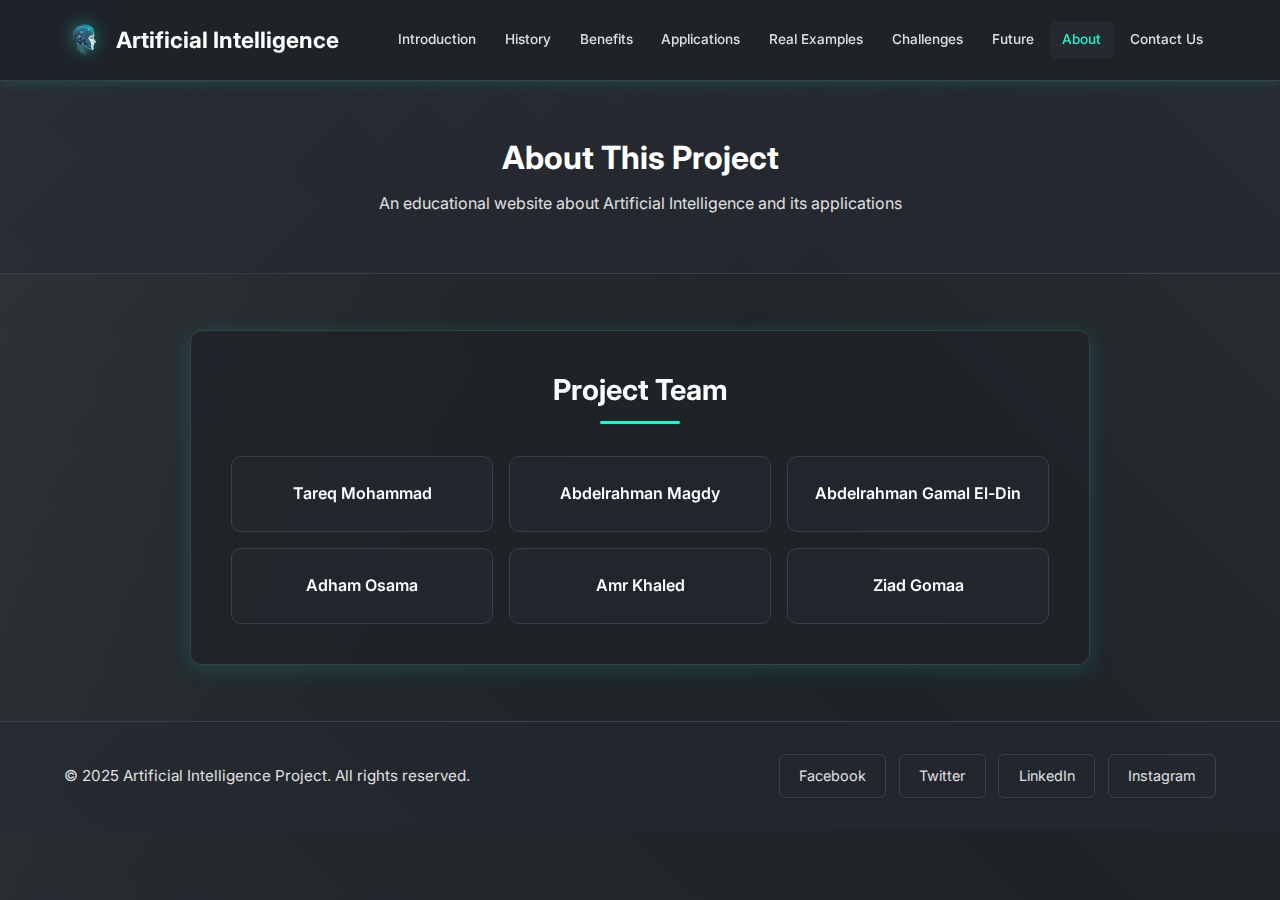
<file: about.html>
<!DOCTYPE html>
<html lang="en" dir="ltr">
<head>
    <meta charset="UTF-8">
    <meta name="viewport" content="width=device-width, initial-scale=1.0">
    <meta name="description" content="About Us - Artificial Intelligence and Its Applications Website">
    <title>About Us - Artificial Intelligence and Its Applications</title>
    <link rel="icon" type="image/x-icon" href="favicon.png">
    <link rel="stylesheet" href="style.css">
    <link rel="preconnect" href="https://fonts.googleapis.com">
    <link rel="preconnect" href="https://fonts.gstatic.com" crossorigin>
    <link href="https://fonts.googleapis.com/css2?family=Inter:wght@400;500;600;700&display=swap" rel="stylesheet">
</head>

<body>

    <header class="header">
        <div class="container">
            <div class="logo-wrapper">
                <img src="logo.png" alt="AI Logo" class="logo-icon">
                <h1 class="logo"><a href="index.html" style="text-decoration: none; color: inherit;">Artificial Intelligence</a></h1>
            </div>
            <nav class="nav">
                <ul class="nav-list">
                    <li><a href="index.html#intro" class="nav-link">Introduction</a></li>
                    <li><a href="index.html#history" class="nav-link">History</a></li>
                    <li><a href="index.html#benefits" class="nav-link">Benefits</a></li>
                    <li><a href="index.html#applications" class="nav-link">Applications</a></li>
                    <li><a href="index.html#examples" class="nav-link">Real Examples</a></li>
                    <li><a href="index.html#challenges" class="nav-link">Challenges</a></li>
                    <li><a href="index.html#future" class="nav-link">Future</a></li>
                    <li><a href="about.html" class="nav-link active">About</a></li>
                    <li><a href="contact.html" class="nav-link">Contact Us</a></li>
                </ul>
            </nav>
        </div>
    </header>

    <section class="hero">
        <div class="container">
            <h2 class="hero-title">About This Project</h2>
            <p class="hero-subtitle">An educational website about Artificial Intelligence and its applications</p>
        </div>
    </section>

    
    <section class="section">
        <div class="container">
            <div class="about-content">
                <div class="about-card">
                    <h2 class="section-title">Project Team</h2>
                    <div class="team-grid">
                        <div class="team-member-card">
                            <h3 class="member-name">Tareq Mohammad</h3>
                        </div>
                        <div class="team-member-card">
                            <h3 class="member-name">Abdelrahman Magdy</h3>
                        </div>
                        <div class="team-member-card">
                            <h3 class="member-name">Abdelrahman Gamal El-Din</h3>
                        </div>
                        <div class="team-member-card">
                            <h3 class="member-name">Adham Osama</h3>
                        </div>
                        <div class="team-member-card">
                            <h3 class="member-name">Amr Khaled</h3>
                        </div>
                        <div class="team-member-card">
                            <h3 class="member-name">Ziad Gomaa</h3>
                        </div>
                    </div>
                </div>
            </div>
        </div>
    </section>

    <footer class="footer">
        <div class="container">
            <div class="footer-content">
                <p class="copyright">&copy; 2025 Artificial Intelligence Project. All rights reserved.</p>
                <div class="social-links">
                    <a href="#" class="social-link" aria-label="Facebook">Facebook</a>
                    <a href="#" class="social-link" aria-label="Twitter">Twitter</a>
                    <a href="#" class="social-link" aria-label="LinkedIn">LinkedIn</a>
                    <a href="#" class="social-link" aria-label="Instagram">Instagram</a>
                </div>
            </div>
        </div>
    </footer>

    <script src="script.js"></script>
</body>
</html>
</file>
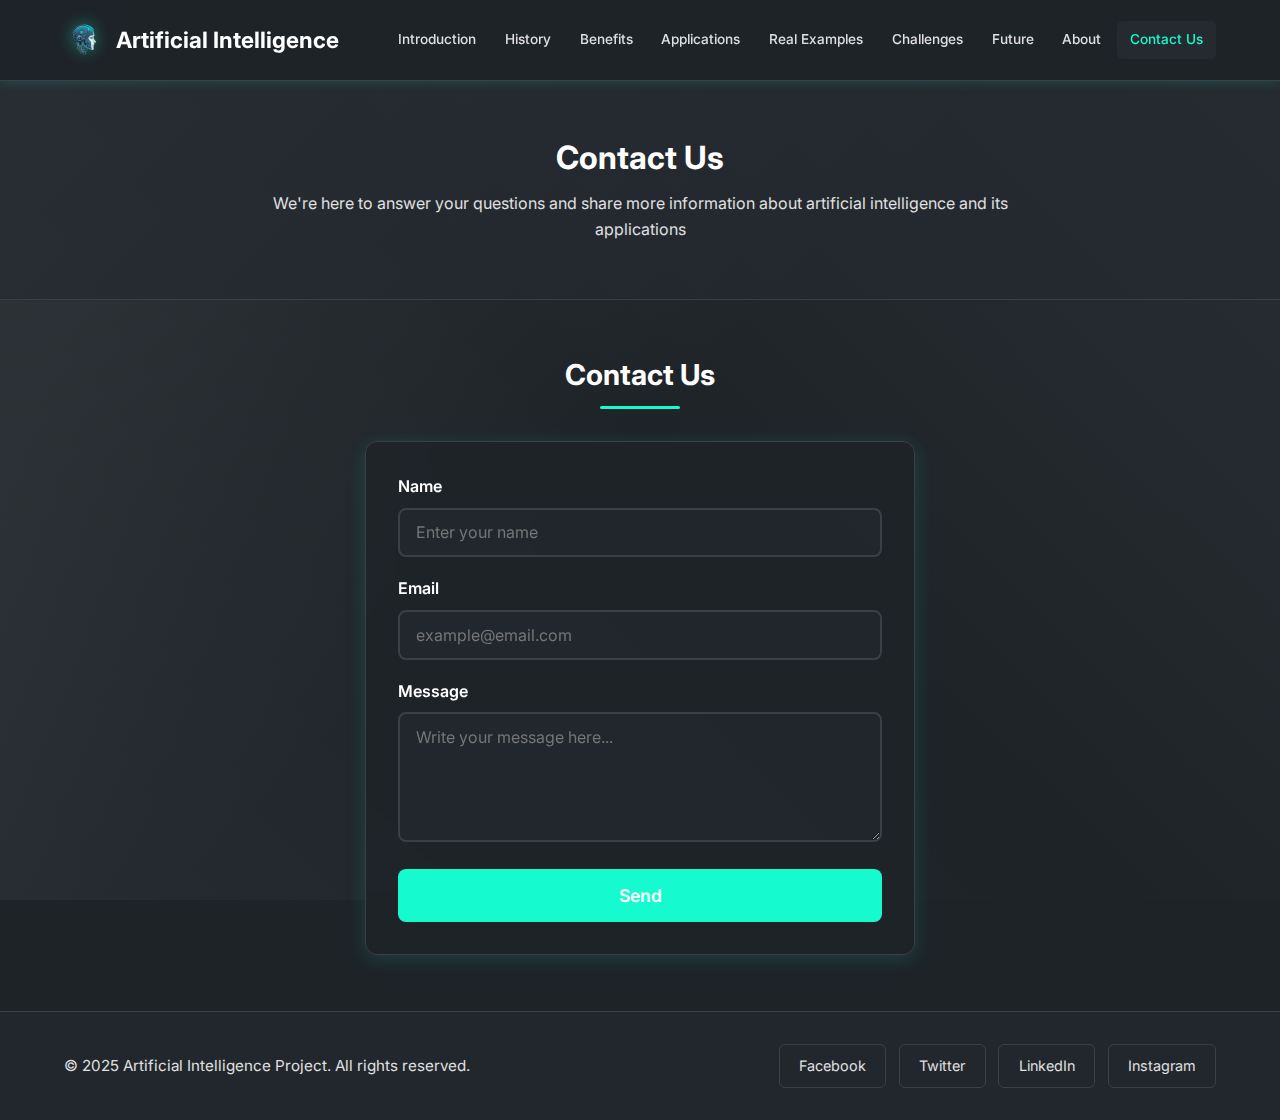
<file: contact.html>
<!DOCTYPE html>
<html lang="en" dir="ltr">
<head>
    <meta charset="UTF-8">
    <meta name="viewport" content="width=device-width, initial-scale=1.0">
    <meta name="description" content="Contact Us - Artificial Intelligence and Its Applications Website">
    <title>Contact Us - Artificial Intelligence and Its Applications</title>
    <link rel="icon" type="image/x-icon" href="favicon.png">
    <link rel="stylesheet" href="style.css">
    <link rel="preconnect" href="https://fonts.googleapis.com">
    <link rel="preconnect" href="https://fonts.gstatic.com" crossorigin>
    <link href="https://fonts.googleapis.com/css2?family=Inter:wght@400;500;600;700&display=swap" rel="stylesheet">
</head>

<body>

    <header class="header">
        <div class="container">
            <div class="logo-wrapper">
                <img src="logo.png" alt="AI Logo" class="logo-icon">
                <h1 class="logo"><a href="index.html" style="text-decoration: none; color: inherit;">Artificial Intelligence</a></h1>
            </div>
            <nav class="nav">
                <ul class="nav-list">
                    <li><a href="index.html#intro" class="nav-link">Introduction</a></li>
                    <li><a href="index.html#history" class="nav-link">History</a></li>
                    <li><a href="index.html#benefits" class="nav-link">Benefits</a></li>
                    <li><a href="index.html#applications" class="nav-link">Applications</a></li>
                    <li><a href="index.html#examples" class="nav-link">Real Examples</a></li>
                    <li><a href="index.html#challenges" class="nav-link">Challenges</a></li>
                    <li><a href="index.html#future" class="nav-link">Future</a></li>
                    <li><a href="about.html" class="nav-link">About</a></li>
                    <li><a href="contact.html" class="nav-link active">Contact Us</a></li>
                </ul>
            </nav>
        </div>
    </header>

    <section class="hero">
        <div class="container">
            <h2 class="hero-title">Contact Us</h2>
            <p class="hero-subtitle">We're here to answer your questions and share more information about artificial intelligence and its applications</p>
        </div>
    </section>

    
    <section class="section contact-section">
        <div class="container">
            <h2 class="section-title">Contact Us</h2>
            <form class="contact-form">
                <div class="form-group">
                    <label>Name</label>
                    <input type="text" name="name" placeholder="Enter your name" required>
                </div>
                <div class="form-group">
                    <label>Email</label>
                    <input type="email" name="email" placeholder="example@email.com" required>
                </div>
                <div class="form-group">
                    <label>Message</label>
                    <textarea name="message" rows="5" placeholder="Write your message here..." required></textarea>
                </div>
                <button type="submit" class="submit-btn">Send</button>
            </form>
        </div>
    </section>

    <footer class="footer">
        <div class="container">
            <div class="footer-content">
                <p class="copyright">&copy; 2025 Artificial Intelligence Project. All rights reserved.</p>
                <div class="social-links">
                    <a href="#" class="social-link" aria-label="Facebook">Facebook</a>
                    <a href="#" class="social-link" aria-label="Twitter">Twitter</a>
                    <a href="#" class="social-link" aria-label="LinkedIn">LinkedIn</a>
                    <a href="#" class="social-link" aria-label="Instagram">Instagram</a>
                </div>
            </div>
        </div>
    </footer>

    <script src="script.js"></script>
</body>
</html>
</file>
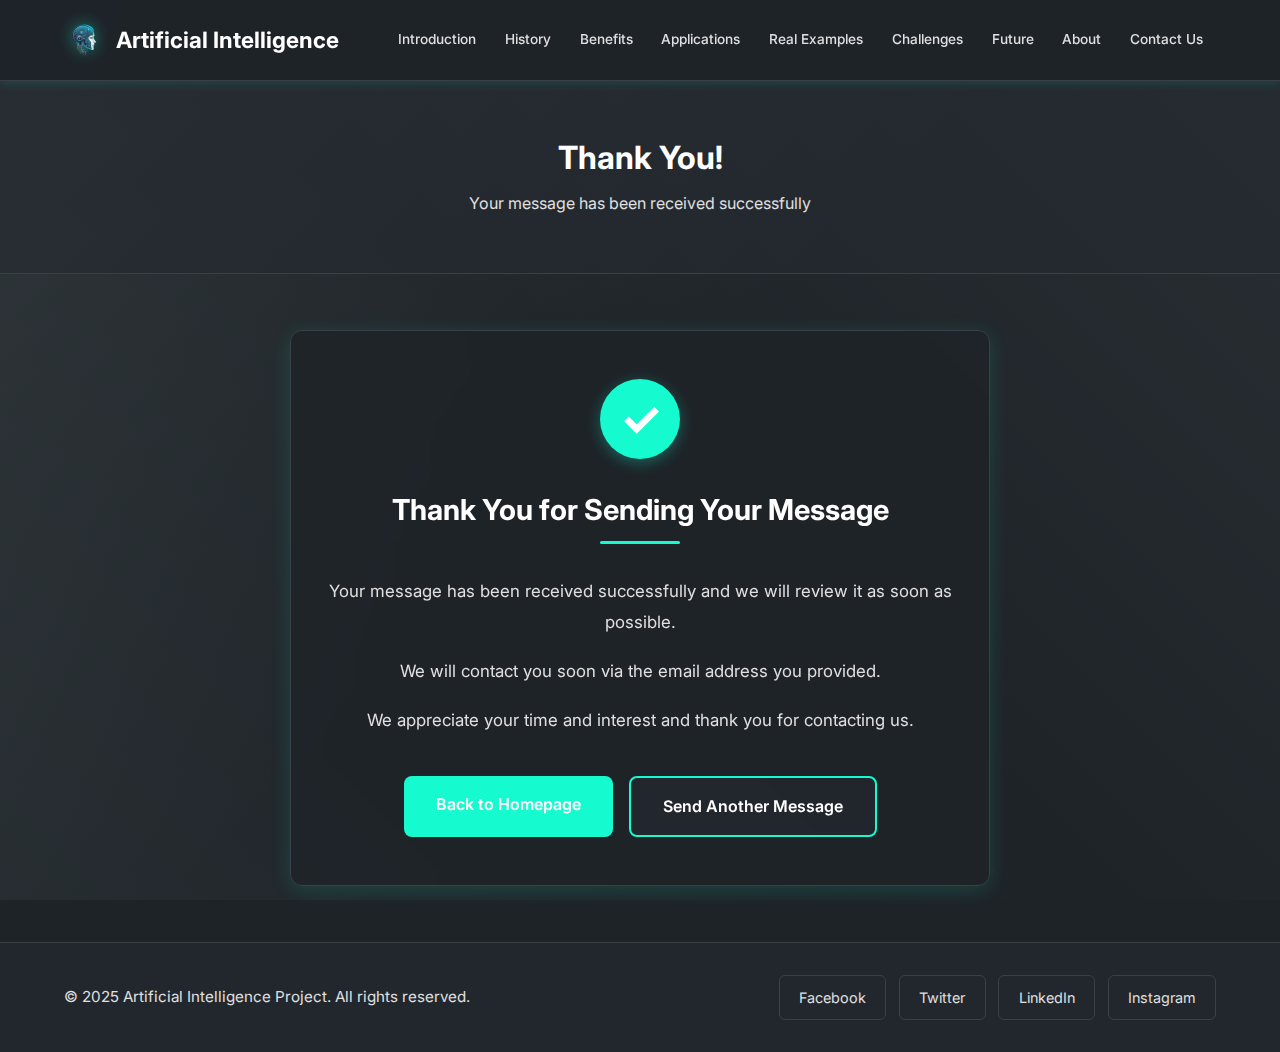
<file: Thank_You.html>
<!DOCTYPE html>
<html lang="en" dir="ltr">
<head>
    <meta charset="UTF-8">
    <meta name="viewport" content="width=device-width, initial-scale=1.0">
    <meta name="description" content="Thank You - Artificial Intelligence and Its Applications Website">
    <title>Thank You - Artificial Intelligence and Its Applications</title>
    <link rel="icon" type="image/x-icon" href="favicon.png">
    <link rel="stylesheet" href="style.css">
    <link rel="preconnect" href="https://fonts.googleapis.com">
    <link rel="preconnect" href="https://fonts.gstatic.com" crossorigin>
    <link href="https://fonts.googleapis.com/css2?family=Inter:wght@400;500;600;700&display=swap" rel="stylesheet">
</head>

<body>

    <header class="header">
        <div class="container">
            <div class="logo-wrapper">
                <img src="logo.png" alt="AI Logo" class="logo-icon">
                <h1 class="logo"><a href="index.html" style="text-decoration: none; color: inherit;">Artificial Intelligence</a></h1>
            </div>
            <nav class="nav">
                <ul class="nav-list">
                    <li><a href="index.html#intro" class="nav-link">Introduction</a></li>
                    <li><a href="index.html#history" class="nav-link">History</a></li>
                    <li><a href="index.html#benefits" class="nav-link">Benefits</a></li>
                    <li><a href="index.html#applications" class="nav-link">Applications</a></li>
                    <li><a href="index.html#examples" class="nav-link">Real Examples</a></li>
                    <li><a href="index.html#challenges" class="nav-link">Challenges</a></li>
                    <li><a href="index.html#future" class="nav-link">Future</a></li>
                    <li><a href="about.html" class="nav-link">About</a></li>
                    <li><a href="contact.html" class="nav-link">Contact Us</a></li>
                </ul>
            </nav>
        </div>
    </header>

    <section class="hero">
        <div class="container">
            <h2 class="hero-title">Thank You!</h2>
            <p class="hero-subtitle">Your message has been received successfully</p>
        </div>
    </section>

    
    <section class="section">
        <div class="container">
            <div class="thank-you-message">
                <div class="thank-you-icon">✓</div>
                <h2 class="section-title">Thank You for Sending Your Message</h2>
                <div class="thank-you-content">
                    <p class="thank-you-text">Your message has been received successfully and we will review it as soon as possible.</p>
                    <p class="thank-you-text">We will contact you soon via the email address you provided.</p>
                    <p class="thank-you-text">We appreciate your time and interest and thank you for contacting us.</p>
                </div>
                <div class="thank-you-actions">
                    <a href="index.html" class="thank-you-btn-primary">Back to Homepage</a>
                    <a href="contact.html" class="thank-you-btn-secondary">Send Another Message</a>
                </div>
            </div>
        </div>
    </section>

    <footer class="footer">
        <div class="container">
            <div class="footer-content">
                <p class="copyright">&copy; 2025 Artificial Intelligence Project. All rights reserved.</p>
                <div class="social-links">
                    <a href="#" class="social-link" aria-label="Facebook">Facebook</a>
                    <a href="#" class="social-link" aria-label="Twitter">Twitter</a>
                    <a href="#" class="social-link" aria-label="LinkedIn">LinkedIn</a>
                    <a href="#" class="social-link" aria-label="Instagram">Instagram</a>
                </div>
            </div>
        </div>
    </footer>

    <script src="script.js"></script>
</body>
</html>
</file>
<file: style.css>
* {
    margin: 0;
    padding: 0;
    box-sizing: border-box;
}

:root {
    --primary-color: #15facf;
    --primary-dark: #0fc4a8;
    --primary-light: #3dfce0;
    --bg-color: #1e2328;
    --bg-light: #252a30;
    --bg-lighter: #2d3339;
    --text-color: #ffffff;
    --text-light: #e0e0e0;
    --text-lighter: #b0b0b0;
    --border-color: #3a4047;
    --shadow: rgba(21, 250, 207, 0.15);
    --shadow-hover: rgba(21, 250, 207, 0.25);
}

body {
    font-family: 'Inter', sans-serif;
    line-height: 1.6;
    color: var(--text-color);
    background: #1e2328;
    background-image: 
        linear-gradient(135deg, rgba(232, 245, 243, 0.08) 0%, transparent 50%),
        linear-gradient(225deg, rgba(212, 237, 233, 0.06) 0%, transparent 50%),
        linear-gradient(45deg, rgba(192, 229, 223, 0.04) 0%, transparent 50%);
    background-attachment: fixed;
    min-height: 100vh;
    overflow-x: hidden;
    position: relative;
}

.container {
    max-width: 1200px;
    margin: 0 auto;
    padding: 0 24px;
}

html {
    scroll-behavior: smooth;
}

@keyframes fadeIn { from { opacity: 0; transform: translateY(20px); } to { opacity: 1; transform: translateY(0); } }

.header {
    background: rgba(30, 35, 40, 0.95);
    backdrop-filter: blur(10px);
    padding: 1.25rem 0;
    position: sticky;
    top: 0;
    z-index: 1000;
    box-shadow: 0 2px 10px var(--shadow);
    border-bottom: 1px solid var(--border-color);
}

.header .container {
    display: flex;
    justify-content: space-between;
    align-items: center;
    gap: 1.5rem;
    flex-wrap: nowrap;
}

.logo-wrapper {
    display: flex;
    align-items: center;
    gap: 0.75rem;
    flex-shrink: 0;
    transition: all 0.3s ease;
    cursor: pointer;
}

.logo-icon {
    width: 40px;
    height: 40px;
    object-fit: contain;
    transition: all 0.3s ease;
    flex-shrink: 0;
    filter: drop-shadow(0 0 8px rgba(21, 250, 207, 0.4));
}

.logo-wrapper:hover .logo-icon {
    filter: drop-shadow(0 0 15px rgba(21, 250, 207, 0.7)) brightness(1.1);
    transform: scale(1.08);
}

.logo {
    font-size: 1.4rem;
    font-weight: 700;
    color: var(--text-color);
    transition: all 0.3s ease;
    white-space: nowrap;
    flex-shrink: 0;
    margin: 0;
}

.logo-wrapper:hover .logo {
    color: var(--primary-color);
}

.nav-list {
    display: flex;
    list-style: none;
    gap: 0.2rem;
    flex-wrap: nowrap;
    align-items: center;
    margin: 0;
    padding: 0;
    flex: 1;
    justify-content: flex-end;
}

.nav-link {
    color: var(--text-light);
    text-decoration: none;
    font-weight: 500;
    padding: 0.5rem 0.8rem;
    border-radius: 6px;
    transition: all 0.2s ease;
    font-size: 0.85rem;
    white-space: nowrap;
    display: inline-block;
}

.nav-link:hover, .nav-link.active {
    color: var(--primary-color);
    background-color: var(--bg-light);
}

.hero {
    background: rgba(37, 42, 48, 0.6);
    padding: 3.5rem 0;
    text-align: center;
    border-bottom: 1px solid var(--border-color);
    position: relative;
    z-index: 1;
}

.hero-title {
    font-size: 2rem;
    margin-bottom: 0.8rem;
    font-weight: 700;
    color: var(--text-color);
    line-height: 1.3;
}

.hero-subtitle {
    font-size: 1rem;
    color: var(--text-light);
    line-height: 1.6;
    max-width: 800px;
    margin: 0 auto;
    padding: 0 1rem;
}

.section {
    padding: 3.5rem 0;
    position: relative;
    z-index: 1;
    scroll-margin-top: 90px;
}

.applications-section {
    padding-top: 2rem;
}

.applications-section .section-title {
    margin-bottom: 0.5rem;
}

.section-title {
    font-size: 1.8rem;
    color: var(--text-color);
    margin-bottom: 2rem;
    text-align: center;
    font-weight: 700;
    padding-bottom: 1rem;
    position: relative;
    line-height: 1.3;
}

.section-title::after { content: ''; position: absolute; bottom: 0; right: 50%; transform: translateX(50%); width: 80px; height: 3px; background: var(--primary-color); border-radius: 2px; }

.section-intro {
    text-align: center;
    color: var(--text-light);
    font-size: 0.95rem;
    margin: 0 auto 2rem;
    max-width: 750px;
    line-height: 1.7;
    padding: 0 1rem;
}

.content-wrapper {
    display: flex;
    gap: 1.5rem;
    align-items: flex-start;
    margin-bottom: 1.5rem;
    flex-wrap: wrap;
}

.intro-text {
    flex: 1;
    min-width: 280px;
    font-size: 0.95rem;
    line-height: 1.7;
    color: var(--text-light);
}

.intro-text p {
    margin-bottom: 1rem;
}

.intro-image {
    flex: 1;
    min-width: 300px;
    max-width: 100%;
    height: auto;
    border-radius: 12px;
    box-shadow: 0 8px 25px var(--shadow);
    transition: all 0.3s ease;
    align-self: flex-start;
    margin-top: 0.5rem;
}

.intro-image:hover {
    box-shadow: 0 15px 40px rgba(21, 250, 207, 0.3);
    transform: scale(1.05) translateY(-5px);
}

.features-list {
    background: rgba(37, 42, 48, 0.7);
    padding: 2rem;
    border-radius: 10px;
    margin-top: 1.5rem;
    box-shadow: 0 2px 15px var(--shadow);
    border: 1px solid var(--border-color);
    transition: all 0.3s ease;
    backdrop-filter: blur(5px);
}

.features-list:hover {
    box-shadow: 0 8px 30px rgba(21, 250, 207, 0.2);
    transform: translateY(-3px);
}

.features-list h3 { color: var(--text-color); margin-bottom: 1.2rem; font-size: 1.2rem; font-weight: 600; }

.features-list ul {
    list-style: none;
    padding-left: 1.5rem;
}

.features-list li {
    padding: 0.6rem 2rem 0.6rem 1.8rem;
    position: relative;
    transition: all 0.3s ease;
    font-size: 0.9rem;
    line-height: 1.6;
}

.features-list li:hover {
    color: var(--primary-color);
    transform: translateX(5px);
    padding-left: 2.5rem;
}

.features-list li::before { content: '✓'; position: absolute; left: 0.5rem; color: var(--primary-color); font-weight: bold; font-size: 1.3rem; transition: all 0.3s ease; }

.features-list li:hover::before { transform: scale(1.2) rotate(5deg); color: var(--primary-dark); }

.benefits-grid {
    display: grid;
    grid-template-columns: repeat(auto-fit, minmax(240px, 1fr));
    gap: 1.5rem;
    margin-bottom: 2rem;
}

.benefit-card {
    background: rgba(30, 35, 40, 0.8);
    padding: 1.8rem;
    border-radius: 10px;
    box-shadow: 0 2px 12px var(--shadow);
    border-top: 3px solid var(--primary-color);
    transition: all 0.3s ease;
    backdrop-filter: blur(5px);
}

.benefit-card:hover {
    box-shadow: 0 10px 35px rgba(21, 250, 207, 0.25);
    transform: translateY(-8px);
    border-top-width: 4px;
}

.benefit-card h3 {
    color: var(--text-color);
    margin-bottom: 0.8rem;
    font-size: 1.1rem;
    font-weight: 600;
    transition: color 0.3s ease;
}

.benefit-card:hover h3 { color: var(--primary-color); }

.benefit-card p {
    color: var(--text-light);
    line-height: 1.6;
    font-size: 0.9rem;
    margin-bottom: 0.8rem;
}

.comparison-table {
    margin-top: 2rem;
    background: rgba(30, 35, 40, 0.8);
    padding: 2rem;
    border-radius: 12px;
    box-shadow: 0 4px 20px var(--shadow);
    transition: all 0.3s ease;
    backdrop-filter: blur(5px);
}

.comparison-table:hover {
    box-shadow: 0 8px 35px rgba(21, 250, 207, 0.2);
    transform: translateY(-3px);
}

.comparison-table h3 { color: var(--text-color); margin-bottom: 1.2rem; text-align: center; font-size: 1.2rem; font-weight: 600; }

table {
    width: 100%;
    border-collapse: collapse;
    margin-top: 1rem;
    background: transparent;
}

th {
    padding: 1rem;
    text-align: center;
    font-weight: 600;
    color: var(--text-color);
    background: transparent;
    border-bottom: 2px solid var(--primary-color);
    font-size: 0.95rem;
}

td {
    padding: 1rem;
    text-align: center;
    color: var(--text-light);
    border-bottom: 1px solid var(--border-color);
    background: transparent;
    font-size: 0.9rem;
}

tbody tr {
    transition: all 0.3s ease;
}

tbody tr:hover {
    transform: scale(1.02);
}

tbody tr:hover td {
    background: rgba(21, 250, 207, 0.12);
    color: var(--text-color);
}

.application-card {
    margin-bottom: 2rem;
    background: rgba(30, 35, 40, 0.8);
    padding: 2rem;
    border-radius: 10px;
    box-shadow: 0 2px 12px var(--shadow);
    border-left: 3px solid var(--primary-color);
    transition: all 0.3s ease;
    backdrop-filter: blur(5px);
}

.application-card:hover {
    box-shadow: 0 12px 40px rgba(21, 250, 207, 0.3);
}

.card-header {
    display: flex;
    justify-content: space-between;
    align-items: center;
    margin-bottom: 1.2rem;
    padding-bottom: 0.6rem;
    border-bottom: 2px solid var(--primary-color);
    gap: 1rem;
    flex-wrap: wrap;
}

.application-card h3 {
    color: var(--text-color);
    font-size: 1.3rem;
    margin: 0;
    padding: 0;
    border-bottom: none;
    font-weight: 600;
    line-height: 1.4;
    word-break: keep-all;
    transition: color 0.3s ease;
    flex: 1;
    min-width: 0;
}

.application-card:hover h3 { color: var(--primary-color); }

.app-content {
    display: flex;
    gap: 1.5rem;
    align-items: center;
    flex-wrap: wrap;
    margin-top: 1rem;
}

.app-image-wrapper {
    flex: 1;
    min-width: 300px;
    max-width: 100%;
}

.app-image {
    width: 100%;
    height: auto;
    border-radius: 10px;
    box-shadow: 0 5px 20px var(--shadow);
    transition: all 0.3s ease;
    display: block;
}

.app-image:hover {
    box-shadow: 0 15px 45px rgba(21, 250, 207, 0.35);
    transform: scale(1.06) translateY(-8px);
}

.app-text {
    flex: 1;
    min-width: 0;
    overflow-wrap: break-word;
    overflow: visible;
}

.app-text p {
    font-size: 0.95rem;
    margin-bottom: 0.8rem;
    color: var(--text-color);
    font-weight: 600;
    line-height: 1.6;
    word-break: keep-all;
}

.app-text ol {
    padding-left: 1.5rem;
    color: var(--text-light);
}

.app-text li {
    padding: 0.5rem 0;
    line-height: 1.6;
    transition: all 0.3s ease;
    font-size: 0.9rem;
}

.app-text li::marker { color: var(--primary-color); font-weight: bold; }

.app-text li:hover {
    color: var(--primary-color);
}

.audio-section {
    margin: 0;
    padding: 0;
    display: flex;
    justify-content: flex-end;
    flex-shrink: 0;
}

.audio-player-wrapper {
    width: auto;
    min-width: 280px;
    max-width: 100%;
    background: rgba(30, 35, 40, 0.8);
    border: 1px solid var(--border-color);
    border-left: 3px solid var(--primary-color);
    border-radius: 6px;
    padding: 0.5rem 0.8rem;
    backdrop-filter: blur(5px);
    transition: all 0.3s ease;
    box-sizing: border-box;
    overflow: visible;
    flex-shrink: 0;
    display: flex;
    align-items: center;
    gap: 0.8rem;
    cursor: help;
}

.audio-player-wrapper:hover {
    border-color: var(--primary-color);
    background: rgba(30, 35, 40, 0.95);
    box-shadow: 0 2px 10px rgba(21, 250, 207, 0.15);
}

.audio-label-text {
    color: var(--primary-color);
    font-size: 0.75rem;
    font-weight: 600;
    white-space: nowrap;
    flex-shrink: 0;
    letter-spacing: 0.3px;
}

.audio-element {
    flex: 1;
    min-width: 0;
    height: 36px;
    outline: none;
    display: block;
    box-sizing: border-box;
}

.audio-element::-webkit-media-controls-panel {
    background-color: transparent !important;
}

.audio-element::-webkit-media-controls-play-button {
    background-color: var(--primary-color) !important;
    border-radius: 50% !important;
    width: 28px !important;
    height: 28px !important;
}

.audio-element::-webkit-media-controls-play-button:hover {
    background-color: var(--primary-dark) !important;
}

.audio-element::-webkit-media-controls-current-time-display,
.audio-element::-webkit-media-controls-time-remaining-display {
    color: var(--text-light) !important;
    font-family: 'Inter', sans-serif !important;
    font-size: 0.7rem !important;
    font-weight: 500;
}

.audio-element::-webkit-media-controls-timeline {
    background-color: rgba(58, 64, 71, 0.8) !important;
    border-radius: 2px;
    height: 3px;
    margin: 0 0.4rem;
}

.audio-element::-webkit-media-controls-timeline::-webkit-slider-thumb {
    background-color: var(--primary-color) !important;
    border-radius: 50%;
    width: 10px;
    height: 10px;
}

.audio-element::-webkit-media-controls-volume-slider {
    background-color: rgba(58, 64, 71, 0.8) !important;
    border-radius: 2px;
}

.audio-element::-webkit-media-controls-mute-button {
    filter: brightness(0) invert(0.7);
    opacity: 0.8;
}

.audio-element::-webkit-media-controls-mute-button:hover {
    opacity: 1;
    filter: brightness(0) invert(0.9);
}

.audio-element::-webkit-media-controls-enclosure {
    background-color: transparent !important;
}

@media (max-width: 768px) {
    .card-header {
        flex-direction: column;
        align-items: flex-start;
        gap: 0.8rem;
    }

    .audio-section {
        justify-content: flex-start;
        width: 100%;
    }

    .audio-player-wrapper {
        width: 100%;
        max-width: 100%;
        min-width: 100%;
        padding: 0.45rem 0.7rem;
        box-sizing: border-box;
        flex-wrap: wrap;
        gap: 0.6rem;
    }

    .audio-label-text {
        font-size: 0.7rem;
        width: 100%;
    }

    .audio-element {
        height: 32px;
        width: 100%;
        flex: 1 1 100%;
    }

    .app-content {
        align-items: flex-start;
    }
}

.challenges-content {
    padding: 2rem;
    border-radius: 10px;
    box-shadow: 0 2px 15px var(--shadow);
    max-width: 850px;
    margin: 0 auto;
    border: 1px solid var(--border-color);
    transition: all 0.3s ease;
    background: rgba(37, 42, 48, 0.7);
    backdrop-filter: blur(5px);
}

.challenges-content:hover {
    box-shadow: 0 8px 30px rgba(21, 250, 207, 0.2);
    transform: translateY(-3px);
}

.challenges-content > p { font-size: 1rem; margin-bottom: 1.5rem; color: var(--text-color); text-align: center; font-weight: 600; line-height: 1.6; }

.challenges-list {
    list-style: none;
    padding: 0;
}

.challenges-list li {
    padding: 1rem;
    margin-bottom: 1rem;
    background: rgba(30, 35, 40, 0.6);
    border-left: 3px solid var(--text-light);
    border-radius: 8px;
    box-shadow: 0 1px 5px var(--shadow);
    transition: all 0.3s ease;
    line-height: 1.7;
    font-size: 0.9rem;
}

.challenge-note { display: block; margin-top: 0.6rem; color: var(--text-lighter); font-size: 0.85rem; font-style: italic; padding-top: 0.5rem; border-top: 1px solid var(--border-color); line-height: 1.6; }

.challenges-list li:hover {
    background: rgba(30, 35, 40, 0.9);
    box-shadow: 0 6px 20px rgba(21, 250, 207, 0.25);
    border-left-color: var(--primary-color);
    border-left-width: 4px;
    transform: translateX(8px) scale(1.02);
}

.challenges-list strong { color: var(--text-color); display: block; margin-bottom: 0.4rem; font-size: 0.95rem; font-weight: 600; transition: all 0.3s ease; }

.challenges-list li:hover strong { color: var(--primary-color); }

.contact-form {
    max-width: 550px;
    margin: 0 auto;
    background: rgba(30, 35, 40, 0.8);
    padding: 2rem;
    border-radius: 12px;
    box-shadow: 0 4px 20px var(--shadow);
    border: 1px solid var(--border-color);
    transition: all 0.3s ease;
    backdrop-filter: blur(5px);
}

.contact-form:hover {
    box-shadow: 0 8px 35px rgba(21, 250, 207, 0.25);
    transform: translateY(-3px);
}

.form-group {
    margin-bottom: 1.2rem;
}

.form-group label {
    display: block;
    margin-bottom: 0.5rem;
    color: var(--text-color);
    font-weight: 600;
    font-size: 1rem;
}

.form-group input,
.form-group textarea {
    width: 100%;
    padding: 0.8rem 1rem;
    border: 2px solid var(--border-color);
    border-radius: 8px;
    font-family: 'Inter', sans-serif;
    font-size: 1rem;
    color: var(--text-color);
    background: rgba(37, 42, 48, 0.6);
    transition: all 0.3s ease;
    outline: none;
}

.form-group input:focus, .form-group textarea:focus {
    border-color: var(--primary-color);
    background: rgba(30, 35, 40, 0.8);
    box-shadow: 0 0 0 3px rgba(21, 250, 207, 0.15);
    transform: translateY(-2px);
}

.form-group textarea { resize: vertical; min-height: 120px; }

.submit-btn {
    width: 100%;
    padding: 1rem 2rem;
    background: var(--primary-color);
    color: white;
    border: none;
    border-radius: 8px;
    font-family: 'Inter', sans-serif;
    font-size: 1.1rem;
    font-weight: 600;
    cursor: pointer;
    transition: all 0.3s ease;
}

.submit-btn:hover {
    background: var(--primary-dark);
    transform: translateY(-2px);
    box-shadow: 0 4px 12px rgba(21, 250, 207, 0.3);
}

.footer {
    background: rgba(37, 42, 48, 0.6);
    color: var(--text-color);
    padding: 2rem 0;
    text-align: center;
    border-top: 1px solid var(--border-color);
    position: relative;
    z-index: 1;
}

.footer-content {
    display: flex;
    justify-content: space-between;
    align-items: center;
    flex-wrap: wrap;
    gap: 1.5rem;
}

.copyright {
    margin: 0;
    color: var(--text-light);
    font-size: 0.95rem;
}

.social-links {
    display: flex;
    gap: 0.8rem;
    flex-wrap: wrap;
    justify-content: center;
}

.social-link {
    color: var(--text-light);
    text-decoration: none;
    padding: 0.6rem 1.2rem;
    border-radius: 6px;
    transition: all 0.3s ease;
    border: 1px solid var(--border-color);
    font-size: 0.9rem;
}

.social-link:hover {
    background-color: rgba(30, 35, 40, 0.8);
    color: var(--primary-color);
    border-color: var(--primary-color);
}

.back-to-top {
    position: fixed;
    bottom: 2rem;
    left: 2rem;
    width: 50px;
    height: 50px;
    background: var(--primary-color);
    color: white;
    border: none;
    border-radius: 50%;
    font-size: 1.5rem;
    cursor: pointer;
    opacity: 0;
    visibility: hidden;
    transition: all 0.3s ease;
    z-index: 100;
    box-shadow: 0 4px 12px var(--shadow);
}

.back-to-top.show { opacity: 1; visibility: visible; }
.back-to-top:hover { background: var(--primary-dark); }

a:focus, button:focus { outline: 2px solid var(--primary-color); outline-offset: 2px; border-radius: 4px; }

.form-group input.error, .form-group textarea.error { border-color: #ef4444; background-color: #fef2f2; }

.error-message { color: #ef4444; font-size: 0.875rem; margin-top: 0.5rem; }

@media (max-width: 1200px) {
    .nav-link {
        font-size: 0.8rem;
        padding: 0.45rem 0.7rem;
    }
    
    .nav-list {
        gap: 0.15rem;
    }
    
    .logo {
        font-size: 1.3rem;
    }
    
    .logo-icon {
        width: 35px;
        height: 35px;
    }
}

@media (max-width: 1024px) {
    .nav-list {
        flex-wrap: wrap;
    }
    
    .header .container {
        gap: 1rem;
    }
}

@media (max-width: 768px) {
    .header {
        padding: 1rem 0;
    }

    .header .container {
        flex-direction: column;
        gap: 1rem;
    }

    .logo-wrapper {
        gap: 0.6rem;
    }
    
    .logo {
        font-size: 1.3rem;
    }
    
    .logo-icon {
        width: 32px;
        height: 32px;
    }

    .nav-list {
        flex-direction: row;
        gap: 0.2rem;
        text-align: center;
        justify-content: center;
        flex-wrap: wrap;
    }

    .nav-link {
        font-size: 0.75rem;
        padding: 0.4rem 0.6rem;
    }

    .hero {
        padding: 2.5rem 0;
    }

    .hero-title {
        font-size: 1.5rem;
        padding: 0 1rem;
    }

    .hero-subtitle {
        font-size: 0.85rem;
        padding: 0 1rem;
    }

    .section {
        padding: 2.5rem 0;
    }

    .section-title {
        font-size: 1.4rem;
        margin-bottom: 1.5rem;
        padding: 0 1rem;
    }

    .section-intro {
        font-size: 0.9rem;
        padding: 0 1rem;
    }

    .content-wrapper, .app-content {
        flex-direction: column;
        gap: 1.2rem;
    }

    .intro-image, .app-image {
        margin-top: 1rem;
        align-self: stretch;
    }

    .intro-text {
        font-size: 0.9rem;
    }

    .benefits-grid {
        grid-template-columns: 1fr;
        gap: 1.2rem;
    }

    .benefit-card, .application-card, .features-list, .challenges-content, .contact-form {
        padding: 1.5rem;
    }

    .footer {
        padding: 1.5rem 0;
    }

    .footer-content {
        flex-direction: column;
        text-align: center;
        gap: 1rem;
    }

    table {
        font-size: 0.85rem;
    }

    th, td {
        padding: 0.6rem 0.4rem;
    }
}

.thank-you-message {
    max-width: 700px;
    margin: 0 auto;
    background: rgba(30, 35, 40, 0.8);
    padding: 3rem 2rem;
    border-radius: 12px;
    box-shadow: 0 4px 20px var(--shadow);
    border: 1px solid var(--border-color);
    text-align: center;
    transition: all 0.3s ease;
    backdrop-filter: blur(5px);
}

.thank-you-message:hover {
    box-shadow: 0 8px 35px rgba(21, 250, 207, 0.25);
    transform: translateY(-3px);
}

.thank-you-icon {
    width: 80px;
    height: 80px;
    margin: 0 auto 2rem;
    background: var(--primary-color);
    border-radius: 50%;
    display: flex;
    align-items: center;
    justify-content: center;
    font-size: 3rem;
    color: white;
    font-weight: bold;
    box-shadow: 0 4px 15px rgba(21, 250, 207, 0.3);
    animation: fadeIn 0.5s ease;
}

.thank-you-content {
    margin-bottom: 2.5rem;
}

.thank-you-text {
    color: var(--text-light);
    font-size: 1.05rem;
    line-height: 1.8;
    margin-bottom: 1.2rem;
    text-align: center;
}

.thank-you-text:last-of-type {
    margin-bottom: 0;
}

.thank-you-actions {
    display: flex;
    gap: 1rem;
    justify-content: center;
    flex-wrap: wrap;
    margin-top: 2rem;
}

.thank-you-btn-primary,
.thank-you-btn-secondary {
    display: inline-block;
    padding: 1rem 2rem;
    border-radius: 8px;
    font-family: 'Inter', sans-serif;
    font-size: 1rem;
    font-weight: 600;
    text-decoration: none;
    text-align: center;
    transition: all 0.3s ease;
    cursor: pointer;
    min-width: 180px;
}

.thank-you-btn-primary {
    background: var(--primary-color);
    color: white;
    border: none;
}

.thank-you-btn-primary:hover {
    background: var(--primary-dark);
    transform: translateY(-3px);
    box-shadow: 0 6px 20px rgba(21, 250, 207, 0.4);
}

.thank-you-btn-secondary {
    background: rgba(37, 42, 48, 0.6);
    color: var(--text-color);
    border: 2px solid var(--primary-color);
}

.thank-you-btn-secondary:hover {
    background: rgba(30, 35, 40, 0.8);
    color: var(--primary-color);
    transform: translateY(-3px);
    box-shadow: 0 6px 20px rgba(21, 250, 207, 0.3);
}

@media (max-width: 768px) {
    .thank-you-message {
        padding: 2rem 1.5rem;
    }

    .thank-you-icon {
        width: 60px;
        height: 60px;
        font-size: 2.5rem;
        margin-bottom: 1.5rem;
    }

    .thank-you-text {
        font-size: 0.95rem;
    }

    .thank-you-actions {
        flex-direction: column;
        align-items: stretch;
    }

    .thank-you-btn-primary,
    .thank-you-btn-secondary {
        width: 100%;
        min-width: 100%;
    }
}

.about-content {
    max-width: 900px;
    margin: 0 auto;
}

.about-card {
    background: rgba(30, 35, 40, 0.8);
    padding: 2.5rem;
    border-radius: 12px;
    box-shadow: 0 4px 20px var(--shadow);
    border: 1px solid var(--border-color);
    transition: all 0.3s ease;
    backdrop-filter: blur(5px);
}

.about-card:hover {
    box-shadow: 0 8px 35px rgba(21, 250, 207, 0.25);
    transform: translateY(-3px);
}

.team-grid {
    display: grid;
    grid-template-columns: repeat(auto-fit, minmax(200px, 1fr));
    gap: 1rem;
    margin-top: 1.5rem;
}

.team-member-card {
    background: rgba(37, 42, 48, 0.6);
    padding: 1.5rem;
    border-radius: 10px;
    text-align: center;
    border: 1px solid var(--border-color);
    transition: all 0.3s ease;
}

.team-member-card:hover {
    border-color: var(--primary-color);
    box-shadow: 0 6px 25px rgba(21, 250, 207, 0.2);
    transform: translateY(-5px);
}

.member-name {
    color: var(--text-color);
    font-size: 1rem;
    font-weight: 600;
    margin: 0;
    transition: color 0.3s ease;
}

.team-member-card:hover .member-name {
    color: var(--primary-color);
}

@media (max-width: 768px) {
    .about-card {
        padding: 1.5rem;
    }

    .team-grid {
        grid-template-columns: 1fr;
        gap: 0.8rem;
    }
}
</file>
